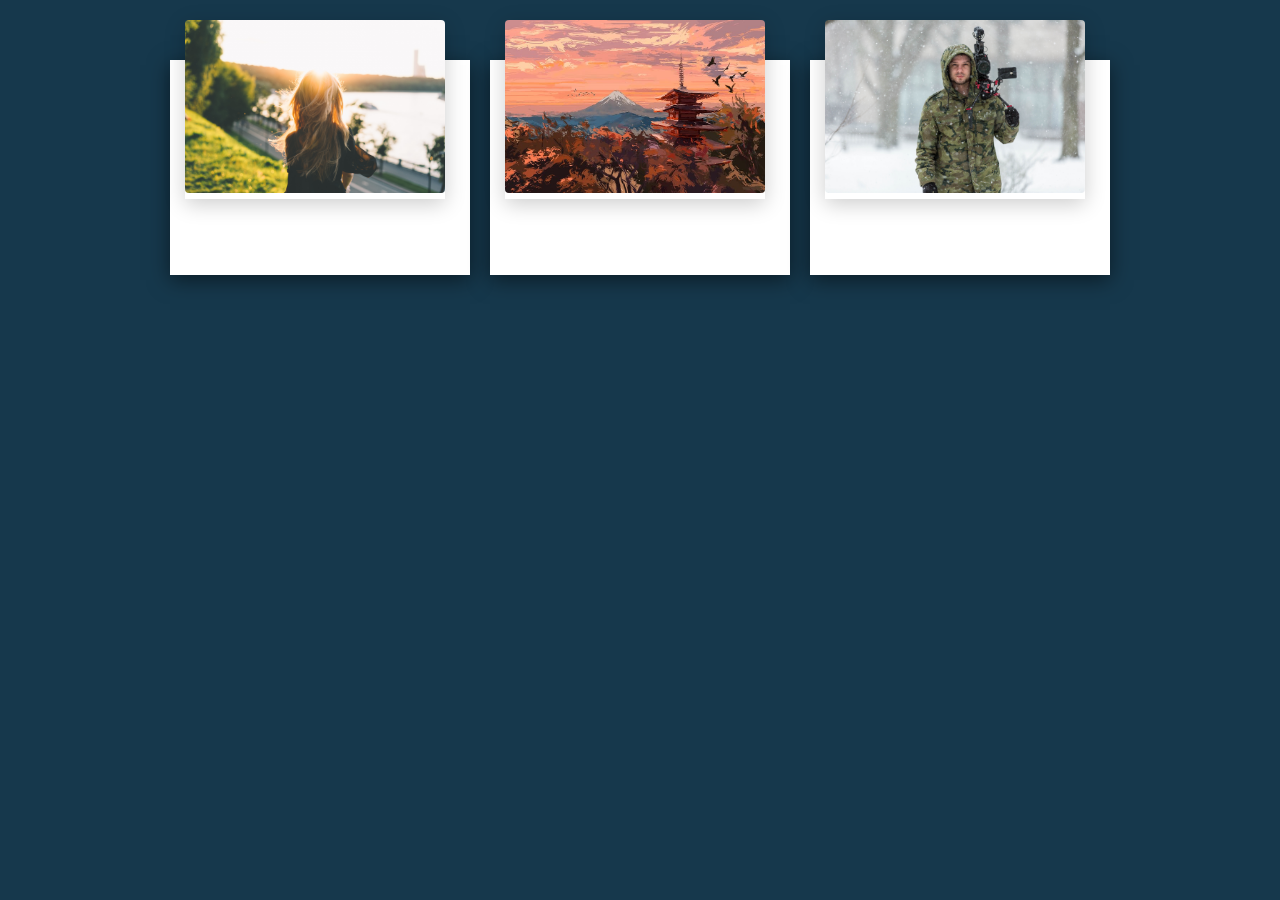
<file: index.html>
<!DOCTYPE html>
<html lang="en">
<head>
    <meta charset="UTF-8">
    <meta name="viewport" content="width=device-width, initial-scale=1.0">
    <link rel="stylesheet" href="style.css">
    <title>Document</title>
</head>
<body>
    <div class="wrapper">
        <div class="card">
            <div class="imgBx">
                <img src="./a-l-vrqa96bolAc-unsplash.jpg" alt="">
            </div>
            <div class="content">
                <h2>Card one</h2>
                <p>Lorem ipsum dolor sit amet consectetur adipisicing elit. Placeat quae beatae, eveniet odio nisi inventore perferendis quam, ipsum quos ipsam fugit mollitia! Explicabo, ducimus magnam.</p>
            </div>
        </div>
        <div class="card">
            <div class="imgBx">
                <img src="./painting-japanese-art.jpg" alt="">
            </div>
            <div class="content">
                <h2>Card Two</h2>
                <p>Lorem ipsum dolor sit amet consectetur adipisicing elit. Placeat quae beatae, eveniet odio nisi inventore perferendis quam, ipsum quos ipsam fugit mollitia! Explicabo, ducimus magnam.</p>
            </div>
        </div>
        <div class="card">
            <div class="imgBx">
                <img src="./avel-chuklanov-wN2nuvKX-d4-unsplash.jpg" alt="">
            </div>
            <div class="content">
                <h2>Card Three</h2>
                <p>Lorem ipsum dolor sit amet consectetur adipisicing elit. Placeat quae beatae, eveniet odio nisi inventore perferendis quam, ipsum quos ipsam fugit mollitia! Explicabo, ducimus magnam.</p>
            </div>
        </div>
    </div>
</body>
</html>
</file>
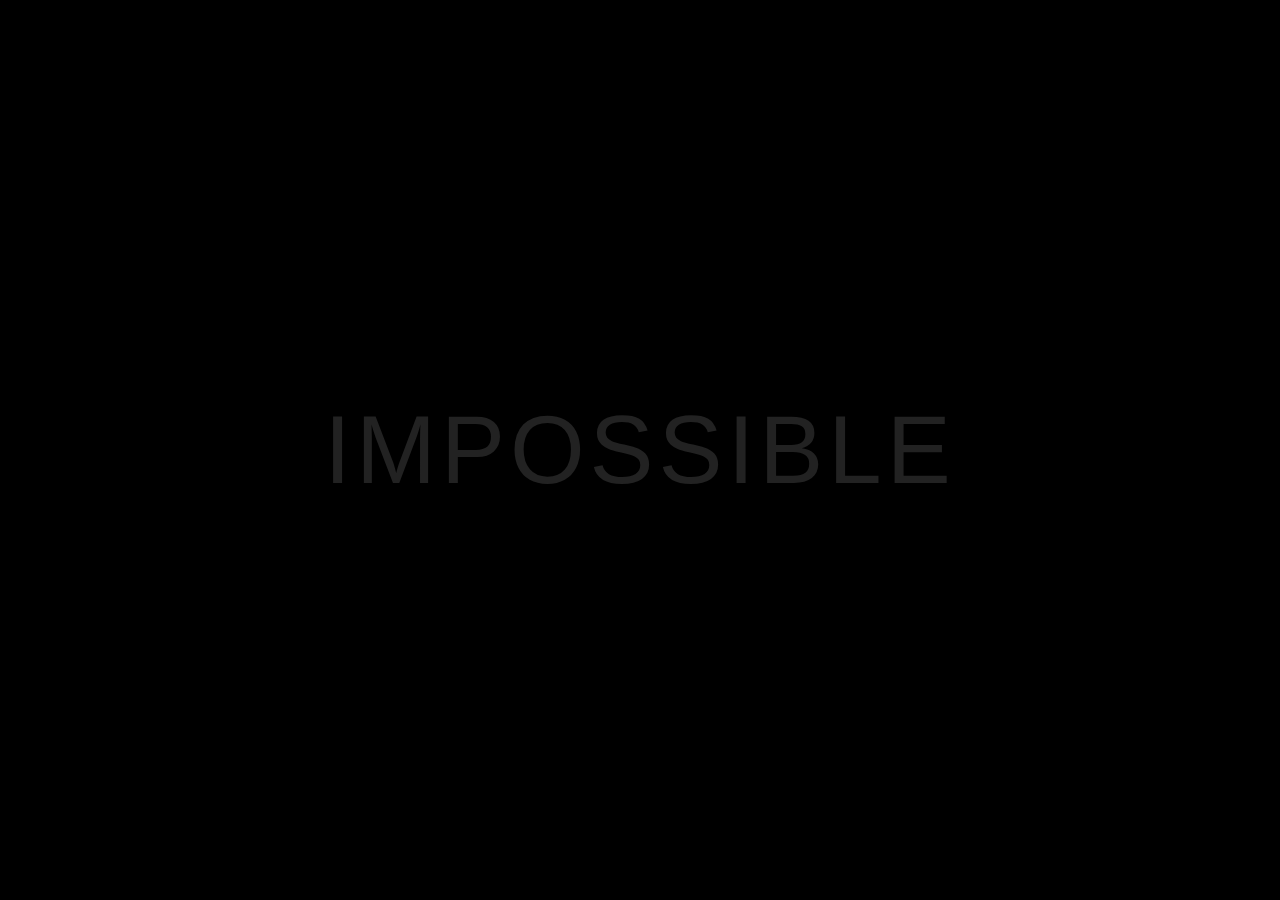
<file: index2.html>
<!DOCTYPE html>
<html lang="en">
<head>
    <meta charset="UTF-8">
    <meta name="viewport" content="width=device-width, initial-scale=1.0">
    <link rel="stylesheet" href="style2.css">
    <title>Document</title>
</head>
<body>
    <h2><span>I</span>M<span>POSSIBLE</span></h2>
</body>
</html>
</file>
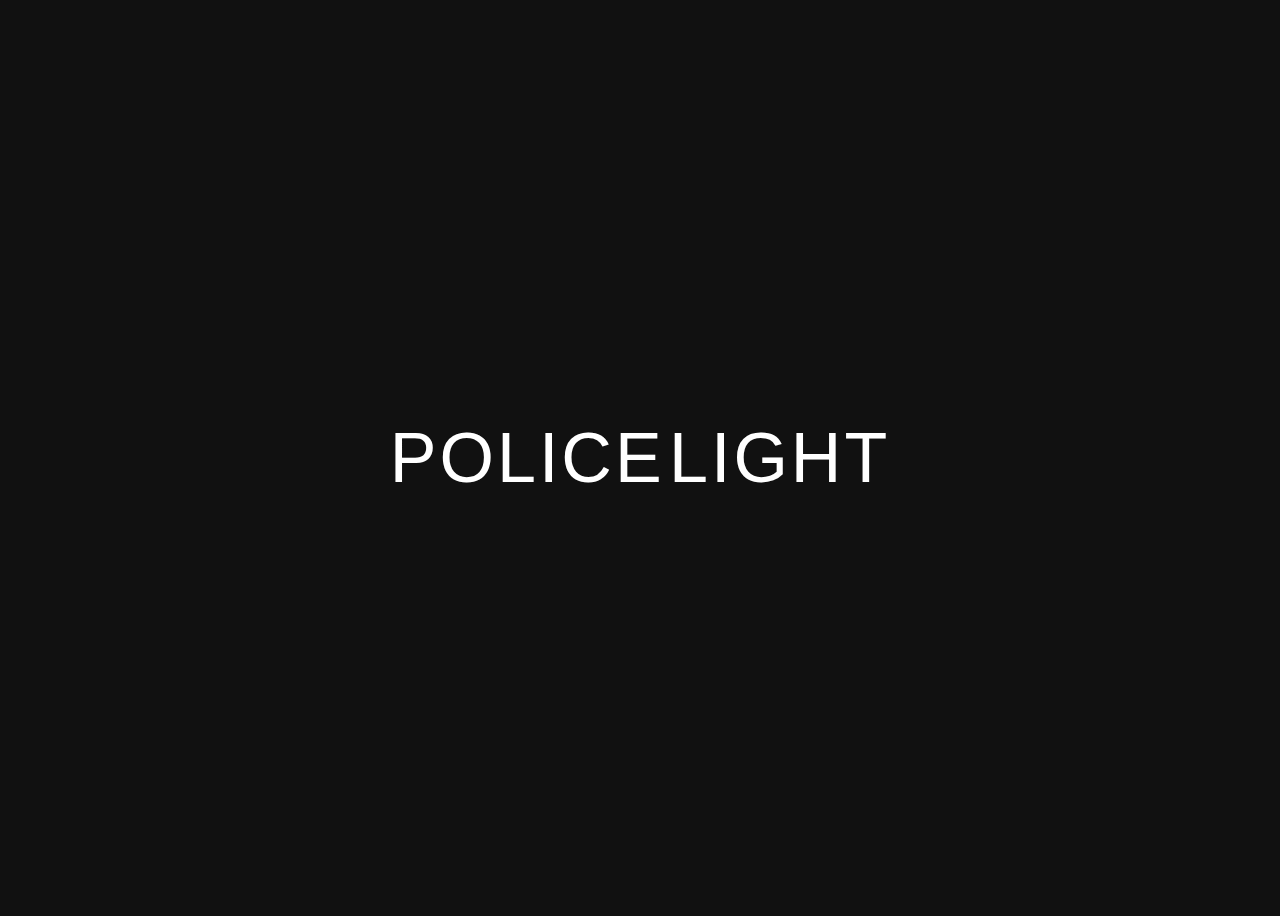
<file: index3.html>
<!DOCTYPE html>
<html lang="en">
<head>
    <meta charset="UTF-8">
    <meta name="viewport" content="width=device-width, initial-scale=1.0">
    <link rel="stylesheet" href="style3.css">
    <title>Document</title>
</head>
<body>
    <div>
        <span>Police</span>
        <span>Light</span>
    </div>
</body>
</html>
</file>
<file: style.css>
*{
    margin: 0;
    padding: 0;
    box-sizing: border-box;
    font-family: sans-serif;
}
body{
    display: flex;
    justify-content: center;
    align-items: center;
    background: #16384c;
}
.wrapper{
    position: relative;
    width: 1100px;
    display: flex;
    justify-content: center;
    align-items: center;
    flex-wrap: wrap;
    padding: 30px;
}
.wrapper .card{
    position: relative;
    max-width: 300px;
    height: 215px;
    background: #ffff;
    margin: 30px 10px;
    padding: 20px 15px;
    display: flex;
    flex-direction: column;
    box-shadow: 0 5px 20px rgba(0,0,0,0.5);
    transition: 0.3s ease-in-out;
}
.wrapper .card:hover{
    height: 420px;
}
.wrapper .card .imgBx{
    position: relative;
    width: 260px;
    height: 260px ;
    top: -60px;
    left: 0px;
    z-index: 1;
    box-shadow: 0 5px 20px rgba(0,0,0,0.2);
}
.wrapper .card .imgBx img{
    max-width: 100%;
    border-radius: 4px;
}
.wrapper .card .content{
    position: relative;
    margin-top: -140px;
    padding: 10 15px;
    text-align: center;
    color: #111;
    visibility: hidden;
    opacity: 0;
    transition: 0.3s ease-in-out;
}
.wrapper .card:hover .content{
    visibility: visible;
    opacity: 1;
    margin-top: -40px;
    transition-delay: 0.3s;
}
</file>
<file: style2.css>
*{
    margin: 0;
    padding: 0;
    box-sizing: border-box;
    font-family: sans-serif;
}
body{
    display: flex;
    justify-content: center;
    align-items: center;
    min-height: 100vh;
    background: #000;
}
h2{
    font-size: 6em;
    font-weight: 500;
    color: #222;
    letter-spacing: 5px;
    cursor: pointer;
}
h2 span{
    transition: 0.5s;

}
h2:hover span:nth-child(1){
    margin-right: 10px;
}
h2:hover span:nth-child(1):after{
    content: "'";
}
h2:hover span:nth-child(2){
    margin-left: 40px;
}

h2:hover span{
    color: #fff;
    text-shadow: 0 0 10px #fff,
                 0 0 20px #fff,
                 0 0 40px #fff,
                 0 0 80px #fff,
                 0 0 120px #fff,
                 0 0 160px #fff;
}
</file>
<file: style3.css>
body{
    background: #111;
    height: 100vh;
    display: flex;
    align-items: center;
    justify-content: center;
    overflow: hidden;
    font-family: sans-serif;
}
div span{
    color: #fff;
    text-transform: uppercase;
    font-weight: 100;
    letter-spacing: 3px;
    font-size: 70px;
}
span:first-child{
    animation: red 0.5s linear infinite;
    animation-delay: 0.5s;
}

@keyframes red{
    from{
        text-shadow: 0 0 5px red,
        0 0 15px red,
        0 0 30px red,
        0 0 60px red;
    }
}
span:last-child{
    animation: blue 0.5s linear infinite;
    animation-delay: 0.5s;
}

@keyframes blue{
    from{
        text-shadow: 0 0 5px blue,
        0 0 15px blue,
        0 0 30px blue,
        0 0 60px blue;
    }
}
</file>
